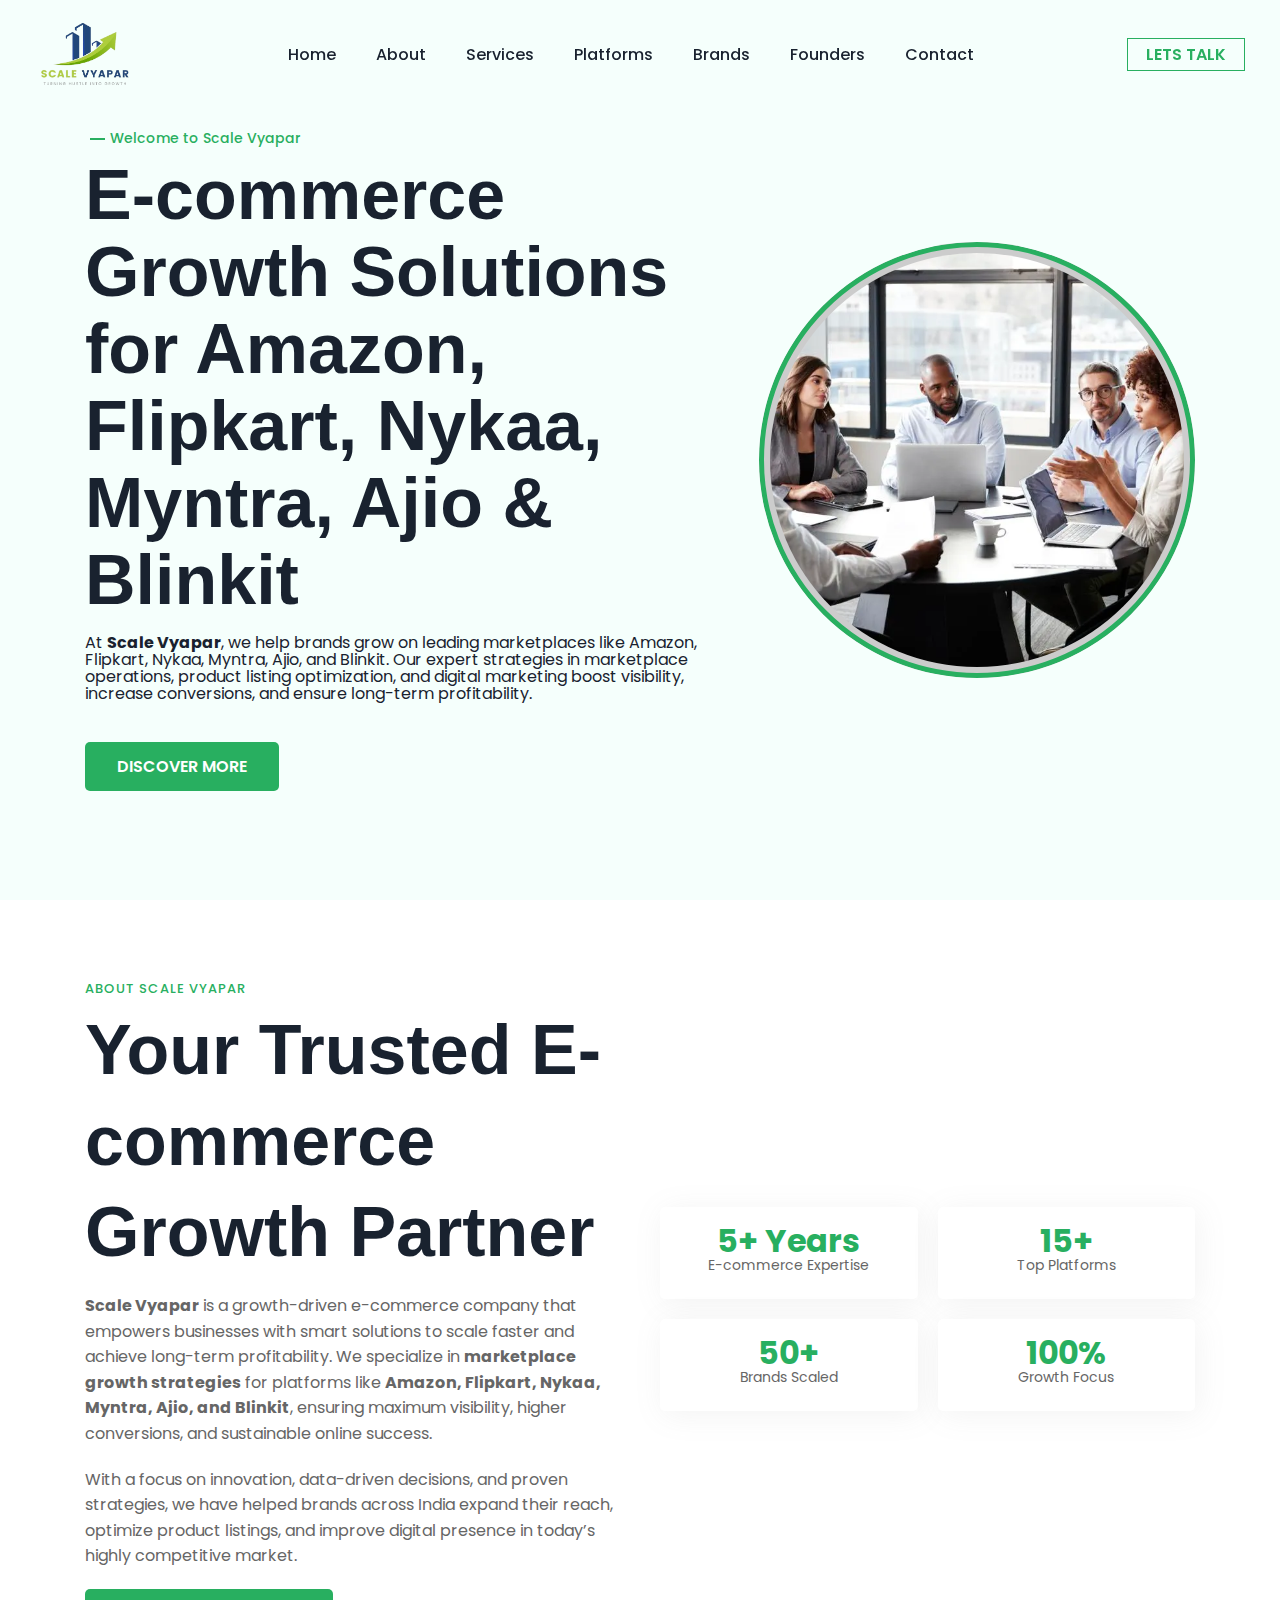
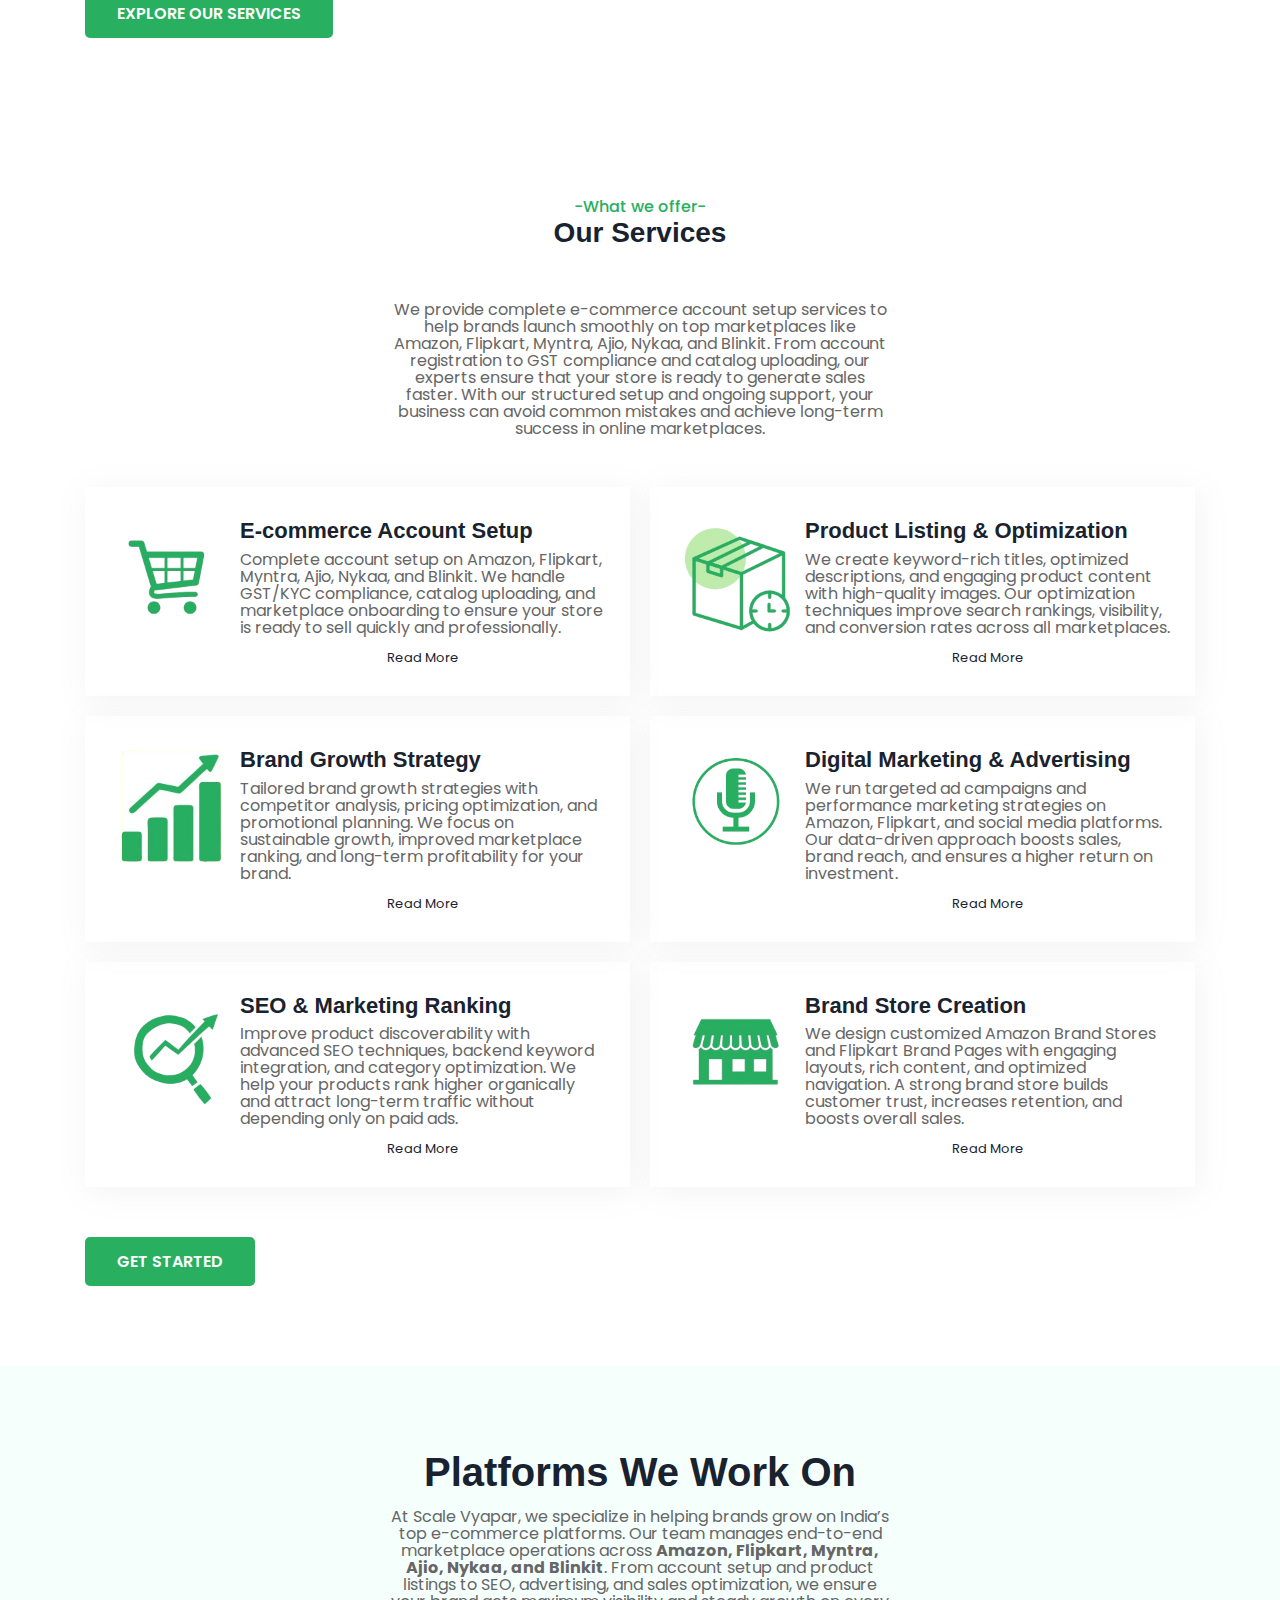
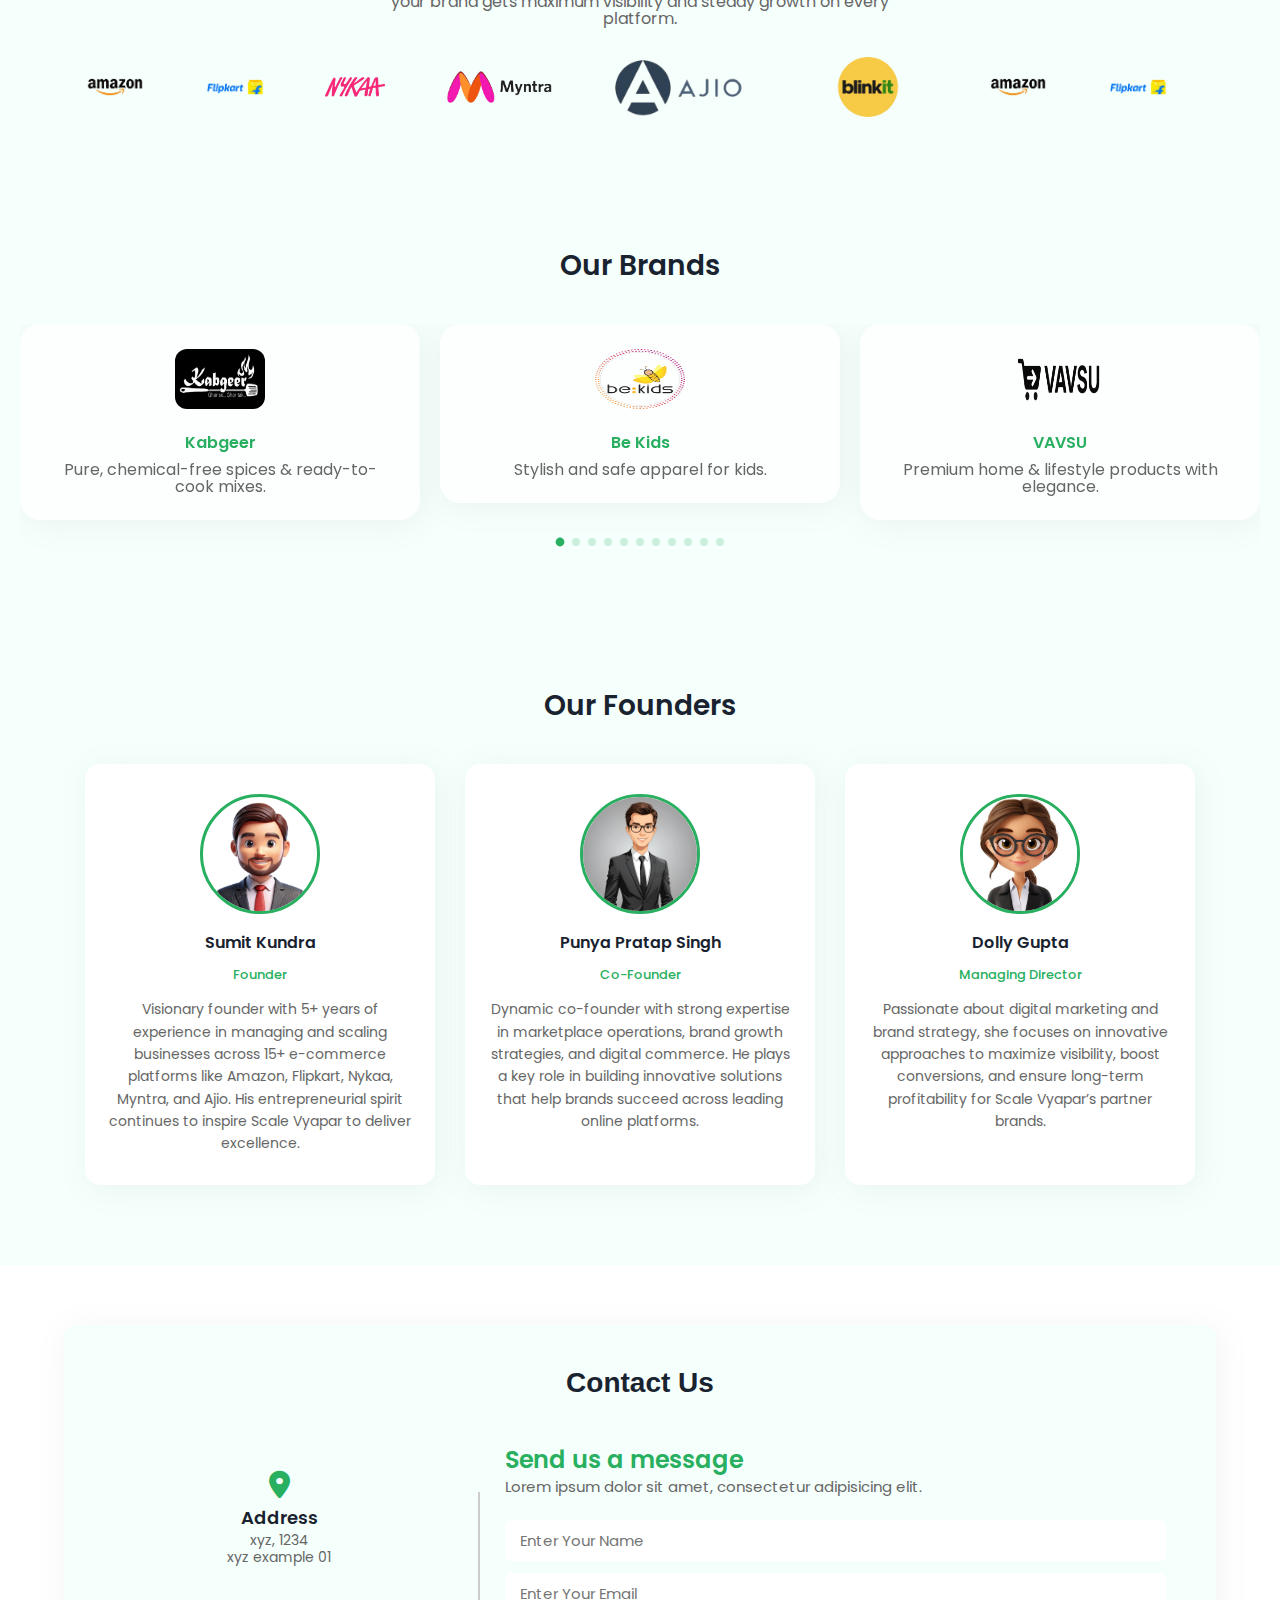
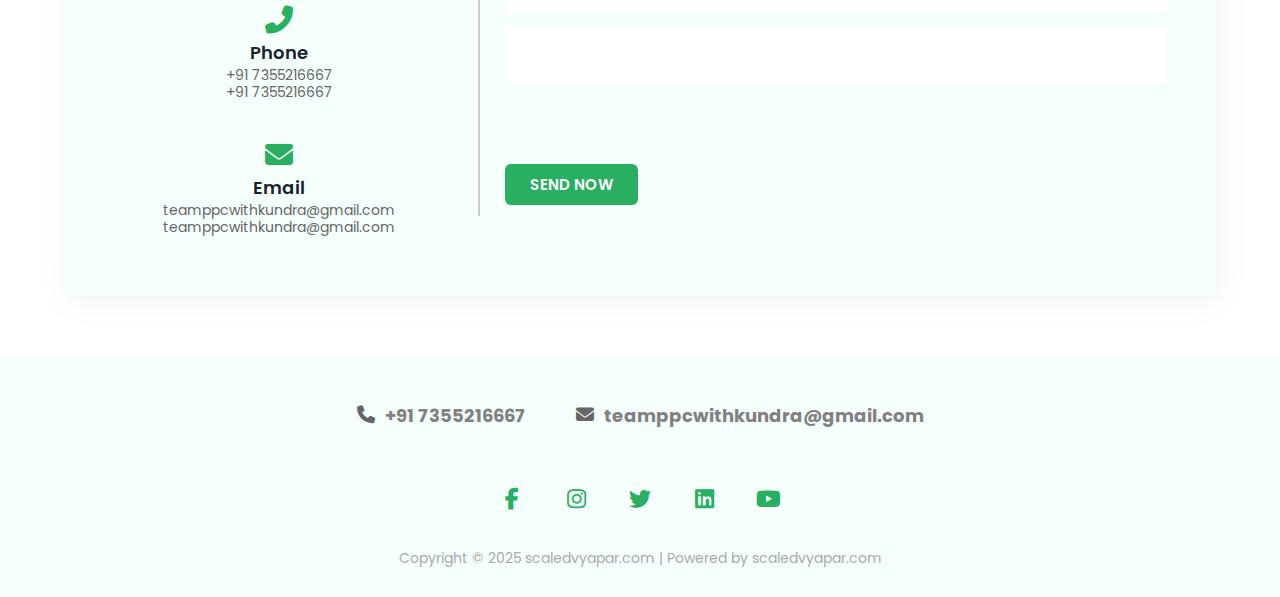
<file: index.html>
<!DOCTYPE html>
<html lang="en">
<head>
  <meta charset="UTF-8">
  <meta name="viewport" content="width=device-width, initial-scale=1.0">
  <meta name="description" content="Scale Vyapar helps brands grow on Amazon, Flipkart, Nykaa, Myntra, Ajio & Blinkit with expert e-commerce strategy, sales growth, and digital presence.">
  <meta name="keywords" content="ecommerce growth, Amazon marketing, Flipkart seller support, Nykaa growth, Ajio sales, Myntra marketing, Blinkit seller help, Scale Vyapar">
  <meta property="og:title" content="Scale Vyapar - E-commerce Growth Solutions">
  <meta property="og:description" content="Grow your brand on Amazon, Flipkart, Nykaa, Myntra, Ajio & Blinkit with expert strategy and support.">
  <meta property="og:url" content="https://scale-vyapar-portfolio.pages.dev/">
  <meta property="og:type" content="website">
  <!-- Twitter Meta -->
  <meta name="twitter:card" content="summary_large_image">
  <meta name="twitter:title" content="Scale Vyapar - E-commerce Growth Solutions">
  <meta name="twitter:description" content="Expert e-commerce strategy for Amazon, Flipkart, Nykaa, Myntra, Ajio & Blinkit.">


  <title>Scale Vyapar – E-commerce Growth Company | Amazon, Flipkart & Marketplace Strategy</title>
  
  <meta name="google-site-verification" content="FpYL8kxnHRjyJMRxjZP17m467JHmw6K7XlpkjridI80" />
  <!-- custom css link-->
  <link rel="stylesheet" href="style.css">

  <!--- google font links -->
  <link rel="preconnect" href="https://fonts.googleapis.com">
  <link rel="preconnect" href="https://fonts.gstatic.com" crossorigin>
  <link href="https://fonts.googleapis.com/css2?family=Kumbh+Sans:wght@100..900&family=Mulish:ital,wght@0,200..1000;1,200..1000&family=Poppins:ital,wght@0,100;0,200;0,300;0,400;0,500;0,600;0,700;0,800;0,900;1,100;1,200;1,300;1,400;1,500;1,600;1,700;1,800;1,900&display=swap" rel="stylesheet">
  <link rel="shortcut icon" href="/images/logo_scaled_vyapar-removebg-preview.png" type="image/x-icon">

  <!-- favicon -->

  <link rel="shortcut icon" href="/images/logo_scaled_vyapar-removebg-preview (1).png" type="image/x-icon">

  <link rel="stylesheet" href="https://cdnjs.cloudflare.com/ajax/libs/font-awesome/6.4.0/css/all.min.css">

  <link rel="preload" as="image" href="/images/background__1.webp">
  <link rel="stylesheet" href="https://cdn.jsdelivr.net/npm/swiper@11/swiper-bundle.min.css" />
</head>
<body>

  <header class="header" data-header>
    <div class="container">

      <img src="/images/logo_scaled_vyapar-removebg-preview (1).png" class="logo" width="100px" height="90px" alt="">

      <nav class="navbar" data-navbar>

        <div class="wrapper">
          <img src="/images/logo_scaled_vyapar-removebg-preview (1).png" class="logo"  width="100px" height="90px" alt="">
      
          <button class="nav-close-btn" aria-label="close menu" data-nav-toggler>
            <i class="fa-solid fa-xmark"></i>
          </button>
        </div> 
      
        <ul class="navbar-list">
          <li>
            <a href="#home" class="navbar-link" data-nav-link>Home</a>
          </li>
          <li>
            <a href="#about" class="navbar-link" data-nav-link>About</a>
          </li>
          <li>
            <a href="#services" class="navbar-link" data-nav-link>Services</a>
          </li>
          <li>
            <a href="#recruiters" class="navbar-link" data-nav-link>Platforms</a>
          </li>
          <li>
            <a href="#brands" class="navbar-link" data-nav-link>Brands</a>
          </li>
          <li>
            <a href="#founders" class="navbar-link" data-nav-link>Founders</a>
          </li>
          <li>
            <a href="contact.html" class="navbar-link" data-nav-link>Contact</a>
          </li>
          

        </ul>

      </nav>

      <button class="nav-open-btn" aria-label="open menu" data-nav-toggler>
        <i class="fa-solid fa-bars"></i>
      </button>

      <a href="contact.html" class="btn-outline">Lets talk</a>
    
      <div class="overlay" data-nav-toggler data-overlay></div>

    </div>
  </header>


  <main>
    <article>
      <!-- hero -->

      <section class="section hero" id="home" aria-label="hero">
        <div class="container">
          <div class="hero-content">
            
            <!-- <p class="hero-subtitle has-before">Welcome to our Company</p>
            <h1 class="h1 hero-title">Marketplace growth & e‑commerce strategy</h1>
            <p class="hero-text">Scale Vyapar provides growth-focused marketplace operations, listing optimisation, digital marketing and strategic growth plans that increase visibility, conversions, and long-term profitability.</p> -->
            <p class="hero-subtitle has-before">Welcome to Scale Vyapar</p>

            <h1 class="h1 hero-title">
            E-commerce Growth Solutions for Amazon, Flipkart, Nykaa, Myntra, Ajio & Blinkit
            </h1>

            <p class="hero-text">
            At <strong>Scale Vyapar</strong>, we help brands grow on leading marketplaces like 
            Amazon, Flipkart, Nykaa, Myntra, Ajio, and Blinkit. Our expert strategies in 
            marketplace operations, product listing optimization, and digital marketing 
            boost visibility, increase conversions, and ensure long-term profitability.
            </p>

            <div class="btn-group">
              <a href="#about" class="btn btn-primary">Discover More</a>
            </div>
          
          </div>
        
          <figure class="hero-banner has-before img-holder" style="--width: 650; --height: 650;">
            <img src="/images/background__1.webp" width="650" height="650" alt="hero banner" class="img-cover">
              <!-- Round overlay -->
              <div class="round-overlay"></div>
          </figure>
        </div>
      </section>

      <!-- about -->

      <section class="about section" id="about">
        <div class="container about-container">

        <!-- Text Content -->
        <div class="about-text">
          <h3 class="section-subtitle">About Scale Vyapar</h3>
          <h2 class="h2">Your Trusted E-commerce Growth Partner</h2>
          <p>
            <strong>Scale Vyapar</strong> is a growth-driven e-commerce company that empowers 
            businesses with smart solutions to scale faster and achieve long-term profitability. 
            We specialize in <strong>marketplace growth strategies</strong> for platforms like 
            <strong>Amazon, Flipkart, Nykaa, Myntra, Ajio, and Blinkit</strong>, ensuring 
            maximum visibility, higher conversions, and sustainable online success.
          </p>
          <p>
            With a focus on innovation, data-driven decisions, and proven strategies, 
            we have helped brands across India expand their reach, optimize product listings, 
            and improve digital presence in today’s highly competitive market.
          </p>
          <a href="#services" class="btn btn-primary">Explore Our Services</a>
        </div>

        <!-- Info Cards -->
        <div class="about-cards">
          <div class="about-card red">
            <h3>5+ Years</h3>
            <p>E-commerce Expertise</p>
          </div>
          <div class="about-card blue">
            <h3>15+</h3>
            <p>Top Platforms</p>
          </div>
          <div class="about-card green">
            <h3>50+</h3>
            <p>Brands Scaled</p>
          </div>
          <div class="about-card yellow">
            <h3>100%</h3>
            <p>Growth Focus</p>
          </div>
        </div>

  </div>
      </section>

      <!-- services-->

      <section class="section service" id="services" aria-label="service">
        <div class="container">
          <p class="section-subtitle text-center">-What we offer-</p>
          <h2 class="h2 section-title text-center">Our Services</h2>
          <p class="section-text text-center">
            We provide complete e-commerce account setup services to help brands launch smoothly on top marketplaces like Amazon, Flipkart, Myntra, Ajio, Nykaa, and Blinkit. From account registration to GST compliance and catalog uploading, our experts ensure that your store is ready to generate sales faster. With our structured setup and ongoing support, your business can avoid common mistakes and achieve long-term success in online marketplaces.
          </p>

          <ul class="grid-list">
            <li>
              <div class="service-card has-after">

                <figure class="card-icon">
                  <img src="/images/Untitled_design-removebg-preview (1).png" width="120" height="120" loading="lazy" alt="" class="img">
                </figure>

                <div class="card-content">
                  <h3 class="h3 card-title">E-commerce Account Setup</h3>
                  <p class="card-text">
                    Complete account setup on Amazon, Flipkart, Myntra, Ajio, Nykaa, and Blinkit. 
                    We handle GST/KYC compliance, catalog uploading, and marketplace onboarding to ensure 
                    your store is ready to sell quickly and professionally.
                  </p>
                  <a href="#" class="btn-link">
                    <span class="span">Read More</span>
                  </a>
                </div>

              </div>
            </li>

            <li>
              <div class="service-card has-after">

                <figure class="card-icon">
                  <img src="/images/Untitled_design__1_-removebg-preview (1).png" width="120" height="120" loading="lazy" alt="" class="img">
                </figure>

                <div class="card-content">
                  <h3 class="h3 card-title">Product Listing & Optimization</h3>
                  <p class="card-text">
                    We create keyword-rich titles, optimized descriptions, and engaging product content with 
                    high-quality images. Our optimization techniques improve search rankings, visibility, 
                    and conversion rates across all marketplaces.
                  </p>
                  <a href="#" class="btn-link">
                    <span class="span">Read More</span>
                  </a>
                </div>

              </div>
            </li>

            <li>
              <div class="service-card has-after">

                <figure class="card-icon">
                  <img src="/images/Untitled_design__2_-removebg-preview (1).png" width="120" height="120" loading="lazy" alt="" class="img">
                </figure>

                <div class="card-content">
                  <h3 class="h3 card-title">Brand Growth Strategy</h3>
                  <p class="card-text">
                    Tailored brand growth strategies with competitor analysis, pricing optimization, 
                    and promotional planning. We focus on sustainable growth, improved marketplace ranking, 
                    and long-term profitability for your brand.
                  </p>
                  <a href="#" class="btn-link">
                    <span class="span">Read More</span>
                  </a>
                </div>

              </div>
            </li>

            <li>
              <div class="service-card has-after">

                <figure class="card-icon">
                  <img src="/images/Untitled_design__3_-removebg-preview (1).png" width="120" height="120" loading="lazy" alt="" class="img">
                </figure>

                <div class="card-content">
                  <h3 class="h3 card-title">Digital Marketing & Advertising</h3>
                  <p class="card-text">
                    We run targeted ad campaigns and performance marketing strategies on Amazon, Flipkart, 
                    and social media platforms. Our data-driven approach boosts sales, brand reach, and 
                    ensures a higher return on investment.
                  </p>
                  <a href="#" class="btn-link">
                    <span class="span">Read More</span>
                  </a>
                </div>

              </div>
            </li>

            <li>
              <div class="service-card has-after">

                <figure class="card-icon">
                  <img src="/images/Untitled_design__4_-removebg-preview (1).png" width="120" height="120" loading="lazy" alt="" class="img">
                </figure>

                <div class="card-content">
                  <h3 class="h3 card-title">SEO & Marketing Ranking</h3>
                  <p class="card-text">
                    Improve product discoverability with advanced SEO techniques, backend keyword integration, 
                    and category optimization. We help your products rank higher organically and attract 
                    long-term traffic without depending only on paid ads.
                  </p>
                  <a href="#" class="btn-link">
                    <span class="span">Read More</span>
                  </a>
                </div>

              </div>
            </li>

            <li>
              <div class="service-card has-after">

                <figure class="card-icon">
                  <img src="/images/Untitled_design__5_-removebg-preview (1).png" width="120" height="120" loading="lazy" alt="" class="img">
                </figure>

                <div class="card-content">
                  <h3 class="h3 card-title">Brand Store Creation</h3>
                  <p class="card-text">
                    We design customized Amazon Brand Stores and Flipkart Brand Pages with engaging layouts, 
                    rich content, and optimized navigation. A strong brand store builds customer trust, 
                    increases retention, and boosts overall sales.
                  </p>
                  <a href="#" class="btn-link">
                    <span class="span">Read More</span>
                  </a>
                </div>

              </div>
            </li>


          </ul>

          <a href="" class="btn btn-primary">Get Started</a>
        </div>
      </section>

      <!-- platform-->

      <section class="recruiters section" id="recruiters">
        <div class="container">

          <h2 class="h2 section-title text-center">Platforms We Work On</h2>
          <p class="section-text text-center"> At Scale Vyapar, we specialize in helping brands grow on India’s top e-commerce platforms. 
              Our team manages end-to-end marketplace operations across <strong>Amazon, Flipkart, Myntra, Ajio, Nykaa, and Blinkit</strong>. 
              From account setup and product listings to SEO, advertising, and sales optimization, 
              we ensure your brand gets maximum visibility and steady growth on every platform.
          </p>

          <!-- Logo Slider -->
          <div class="logo-slider">
            <div class="logo-track">
              <img src="/images/amazone-removebg-preview.png" alt="Amazon Marketplace">
              <img src="/images/flipkart-removebg-preview.png" alt="Flipkart Seller Hub">
              <img src="/images/nykaa-removebg-preview.png" alt="Nykaa Marketplace">
              <img src="/images/myntra-removebg-preview.png" alt="Myntra Seller Platform">
              <img src="/images/ajio-removebg-preview.png" alt="Ajio Seller Services">
              <img src="/images/blinkit-removebg-preview.png" alt="Blinkit Seller Support">
              <!-- repeat for smooth infinite effect -->
              <img src="/images/amazone-removebg-preview.png" alt="Amazon Marketplace">
              <img src="/images/flipkart-removebg-preview.png" alt="Flipkart Seller Hub">
              <img src="/images/nykaa-removebg-preview.png" alt="Nykaa Marketplace">
              <img src="/images/myntra-removebg-preview.png" alt="Myntra Seller Platform">
              <img src="/images/ajio-removebg-preview.png" alt="Ajio Seller Services">
              <img src="/images/blinkit-removebg-preview.png" alt="Blinkit Seller Support">
            </div>
          </div>

        </div>
      </section>

      <!-- brands -->

      <section class="brands" id="brands">
        <div class="max-width">
          <h2 class="section-title">Our Brands</h2>

          <!-- Swiper -->
          <div class="swiper mySwiper">
            <div class="swiper-wrapper">
              <div class="swiper-slide">
                <img src="/images/IMG_9729-removebg-preview (1).png" style="background-color: black;" alt="">
                <div class="text">Kabgeer</div>
                <p>Pure, chemical-free spices & ready-to-cook mixes.</p>
              </div>
              <div class="swiper-slide">
                <img src="/images/96625367_1643352569137290_9131521451105452032_n-removebg-preview.png" alt="">
                <div class="text">Be Kids</div>
                <p>Stylish and safe apparel for kids.</p>
              </div>
              <div class="swiper-slide">
                <img src="/images/WhatsApp_Image_2025-08-19_at_10.18.02_PM-removebg-preview (1).png" alt="">
                <div class="text">VAVSU</div>
                <p>Premium home & lifestyle products with elegance.</p>
              </div>
              <div class="swiper-slide">
                <img src="/images/WhatsApp_Image_2025-08-15_at_12.30.33_AM-removebg-preview (1).png" style="background-color: black;" alt="">
                <div class="text">CLAPTRI</div>
                <p>Smart lifestyle brand for home, kitchen, and essentials.</p>
              </div>
              <div class="swiper-slide">
                <img src="/images/pankh_by_divine-removebg-preview.png" alt="">
                <div class="text">Pankh by Divine</div>
                <p>Elegant ethnic brand blending tradition with style.</p>
              </div>
              <div class="swiper-slide">
                <img src="/images/airious-removebg-preview (1).png" style="background-color: black;" alt="">
                <div class="text">Airious Perfume</div>
                <p>Refreshing fragrances crafted for elegance, charm, and confidence.</p>
              </div>
              <div class="swiper-slide">
                <img src="/images/qlect-removebg-preview.png" alt="">
                <div class="text">QLECT</div>
                <p>Innovative electronics brand offering quality, smart, reliable products.</p>
              </div>
              <div class="swiper-slide">
                <img src="/images/chak_karr_dekho-removebg-preview.png" alt="">
                <div class="text">Chak Karr Dekho</div>
                <p>Trusted brand delivering pure, traditional, flavorful spices.</p>
              </div>
              <div class="swiper-slide">
                <img src="/images/grains_of_india-removebg-preview.png" alt="">
                <div class="text">Grains of India</div>
                <p>Authentic Indian grains, nutritious, fresh, sourced directly from local farmers.</p>
              </div>
              <div class="swiper-slide">
                <img src="/images/pink_delight-removebg-preview.png" alt="">
                <div class="text">Pink Delight</div>
                <p>Sweet, flavorful desserts and treats, perfect for every joyful occasion.</p>
              </div>
              <div class="swiper-slide">
                <img src="/images/saar_beauty-removebg-preview.png" alt="">
                <div class="text">Saar Beauty</div>
                <p>Skincare products enhancing natural beauty and daily confidence.</p>
              </div>
            </div>
            <!-- Add Pagination -->
            <div class="swiper-pagination"></div>
          </div>
        </div>
      </section>

     <!-- founders -->

     <section class="founders" id="founders">
        <div class="container">
    <h2 class="section-title">Our Founders</h2>

    <div class="team-row">
      <!-- Founder 1 -->
      <div class="team-card">
        <img src="/images/profile 1.png" alt="Sumit Kundra" class="team-img">
        <h3 class="team-name">Sumit Kundra</h3>
        <p class="team-role">Founder</p>
        <p class="team-text">
          Visionary founder with 5+ years of experience in managing and scaling
          businesses across 15+ e-commerce platforms like Amazon, Flipkart,
          Nykaa, Myntra, and Ajio. His entrepreneurial spirit continues to
          inspire Scale Vyapar to deliver excellence.
        </p>
      </div>

      <!-- Founder 2 -->
      <div class="team-card">
        <img src="/images/profile 2.jpg" alt="Punya Pratap Singh" class="team-img">
        <h3 class="team-name">Punya Pratap Singh</h3>
        <p class="team-role">Co-Founder</p>
        <p class="team-text">
          Dynamic co-founder with strong expertise in marketplace operations,
          brand growth strategies, and digital commerce. He plays a key role in
          building innovative solutions that help brands succeed across leading
          online platforms.
        </p>
      </div>

      <!-- Founder 3 -->
      <div class="team-card">
        <img src="/images/profile 3.jpg" alt="Dolly Gupta" class="team-img">
        <h3 class="team-name">Dolly Gupta</h3>
        <p class="team-role">Managing Director</p>
        <p class="team-text">
          Passionate about digital marketing and brand strategy, she focuses on
          innovative approaches to maximize visibility, boost conversions, and
          ensure long-term profitability for Scale Vyapar’s partner brands.
        </p>
      </div>
    </div>
  </div>
     </section>

     <!-- contact -->
     <section class="contact" id="contact">
      <h2 class="h2 section-title text-center">Contact Us</h2>
        <div class="content">
          <div class="left-side">
            <div class="address details">
              <i class="fas fa-map-marker-alt"></i>
              <div class="topic">Address</div>
              <div class="text-one">xyz, 1234</div>
              <div class="text-two">xyz example 01</div>
            </div>
            
            <div class="phone details">
              <i class="fas fa-phone-alt"></i>
              <div class="topic">Phone</div>
              <div class="text-one"><a href="tel:+917355216667">+91 7355216667</a></div>
              <div class="text-two"><a href="tel:+917355216667">+91 7355216667</a></div>
            </div>

            <div class="email details">
              <i class="fas fa-envelope"></i>
              <div class="topic">Email</div>
              <div class="text-one"><a href="mailto:teamppcwithkundra@gmail.com">teamppcwithkundra@gmail.com</a></div>
              <div class="text-two"><a href="mailto:teamppcwithkundra@gmail.com">teamppcwithkundra@gmail.com</a></div>
            </div>

          </div>

          <div class="right-side">
            <div class="topic-text">Send us a message</div>
            <p>Lorem ipsum dolor sit amet, consectetur adipisicing elit.</p>
          
            <form id="contact-form" >
              <div class="input-box">
                <input type="text" name="name" placeholder="Enter Your Name" required>
              </div>
              <div class="input-box">
                <input type="text" name="email" placeholder="Enter Your Email" required>
              </div>
              <div class="input-box message-box">
                <textarea name="message" required></textarea>
              </div>
              <div class="btn-group button">
                <input type="submit" value="Send Now" class="btn btn-primary">
              </div>
              </form>
          </div>
        </div>
     </section>

     <!-- Footer -->
      <footer>
          <div class="footer-content">
          
          <div class="footer-item">
            <i class="fa-solid fa-phone"></i>
            <span><a href="tel:+917355216667">+91 7355216667</a></span>
          </div>

          <div class="footer-item">
            <i class="fa-solid fa-envelope"></i>
            <span><a href="mailto:teamppcwithkundra@gmail.com">teamppcwithkundra@gmail.com</a></span>
          </div>

        </div> 
          <!-- Social Icons -->
          <div class="social-icons">
            <a href="#"><i class="fab fa-facebook-f"></i></a>
            <a href="#"><i class="fab fa-instagram"></i></a>
            <a href="#"><i class="fab fa-twitter"></i></a>
            <a href="#"><i class="fab fa-linkedin"></i></a>
            <a href="#"><i class="fab fa-youtube"></i></a>
          </div>


          <!-- Copyright -->
          <div class="copyright">
            <p>Copyright © 2025 scaledvyapar.com | Powered by scaledvyapar.com</p>
          </div>
      </footer>

    </article>
  </main>

  <!-- script -->
  <script src="https://cdn.jsdelivr.net/npm/swiper@11/swiper-bundle.min.js"></script>
  <script src="app.js"></script>
</body>
</html>
</file>
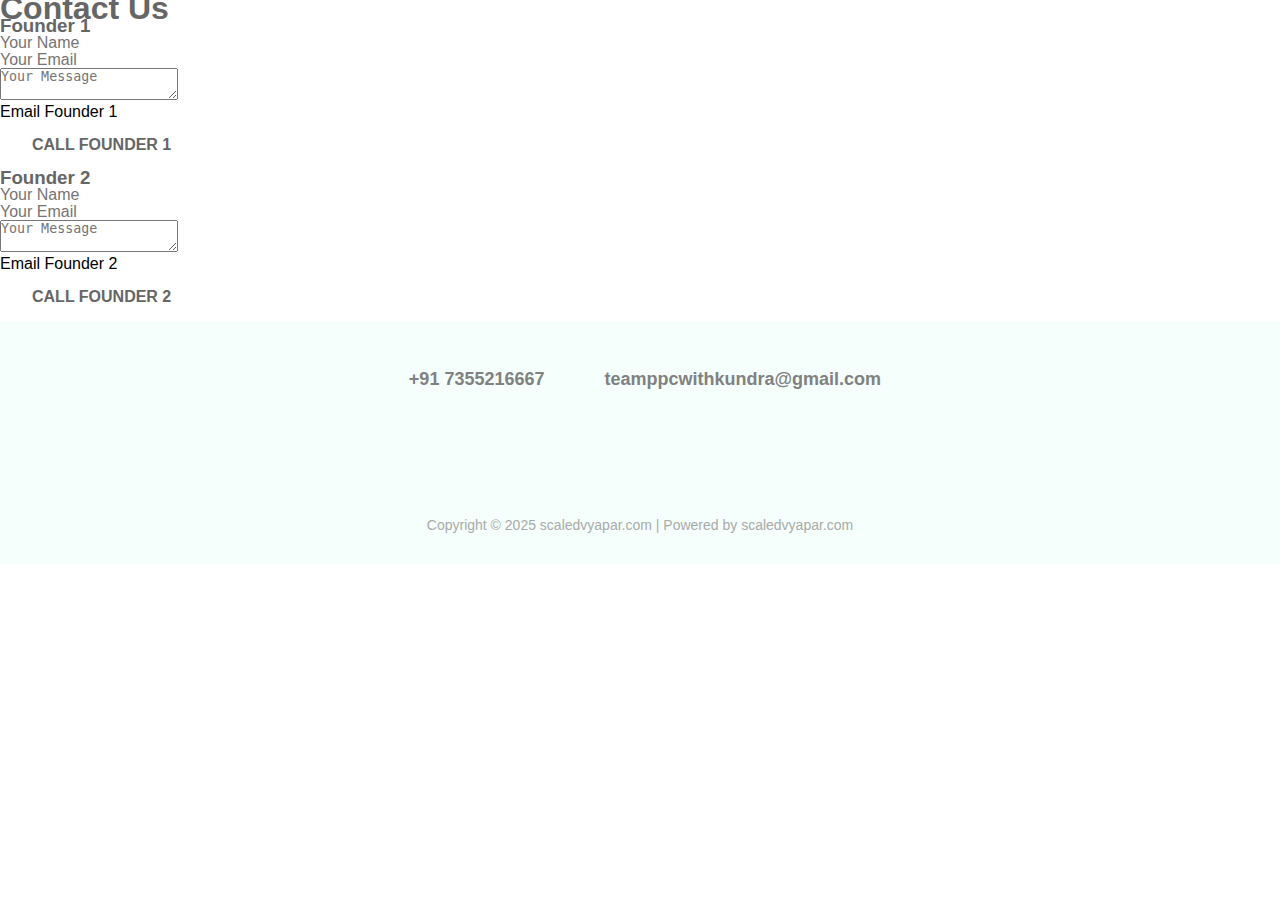
<file: contact.html>
<!DOCTYPE html>
<html lang="en">
<head>
    <meta charset="UTF-8">
    <meta name="viewport" content="width=device-width, initial-scale=1.0">
    <title>Document</title>
    <link rel="stylesheet" href="style.css">
</head>
<body>
      <!-- Contact Section -->
  <section id="contact">
    <h1>Contact Us</h1>
    <div class="forms">
      <!-- Founder 1 -->
      <form action="mailto:founder1@gmail.com" method="post" enctype="text/plain">
        <h3>Founder 1</h3>
        <input type="text" name="name" placeholder="Your Name" required>
        <input type="email" name="email" placeholder="Your Email" required>
        <textarea name="message" placeholder="Your Message" required></textarea>
        <button type="submit">Email Founder 1</button>
        <a href="tel:+911234567890" class="btn">Call Founder 1</a>
      </form>

      <!-- Founder 2 -->
      <form  action="mailto:founder1@gmail.com" method="post" enctype="text/plain">
        <h3>Founder 2</h3>
        <input type="text" placeholder="Your Name" required>
        <input type="email" placeholder="Your Email" required>
        <textarea placeholder="Your Message" required></textarea>
        <button type="submit">Email Founder 2</button>
        <a href="tel:+911234567890" class="btn">Call Founder 2</a>
      </form>
    </div>
  </section>


    <!-- Footer -->
  <footer>
    <div class="footer-content">
    
    <div class="footer-item">
      <i class="fa-solid fa-phone"></i>
      <span><a href="tel:+917355216667">+91 7355216667</a></span>
    </div>

    <div class="footer-item">
      <i class="fa-solid fa-envelope"></i>
      <span><a href="mailto:teamppcwithkundra@gmail.com">teamppcwithkundra@gmail.com</a></span>
    </div>

  </div>
    <!-- Social Icons -->
    <div class="social-icons">
      <a href="#"><i class="fab fa-facebook-f"></i></a>
      <a href="#"><i class="fab fa-instagram"></i></a>
      <a href="#"><i class="fab fa-twitter"></i></a>
      <a href="#"><i class="fab fa-linkedin"></i></a>
      <a href="#"><i class="fab fa-youtube"></i></a>
    </div>


    <!-- Copyright -->
    <div class="copyright">
      <p>Copyright © 2025 scaledvyapar.com | Powered by scaledvyapar.com</p>
    </div>
  </footer>

  <script src="app.js"></script>
</body>
</html>
</file>
<file: style.css>
:root {

  /* colors */

  --rich-black-fogra-29-1: hsl(215, 31%, 14%);
  --rich-black-fogra-29-2: hsl(230, 14%, 8%);
  --rich-black-fogra-39: hsl(158, 29%, 5%);
  --granite-gray: hsl(0, 0%, 40%);
  --go-green_50: hsla(145, 63%, 42%, 0.5);
  --go-green_8: hsla(145, 63%, 42%, 0.08);
  --go-green_5: hsl(145, 63%, 42%, 0.05);
  --light-gray: hsl(0, 0%, 80%);
  --mint-cream: hsl(160, 100%, 98%);
  --cultured: hsl(0, 0%, 93%);
  --go-green: hsl(145, 63%, 42%);
  --white: hsl(0, 0%, 100%);
  --jet: hsl(0, 0%, 18%);


  /* typography */
  --ff-poppins: 'Poppins', sans-serif;
  --ff-cuprum: 'Cuprum', sans-serif;

  --fs-1: 4.5rem;
  --fs-2: 3.6rem;
  --fs-3: 3.5rem;
  --fs-4: 3.2rem;
  --fs-5: 2.5rem;
  --fs-6: 2.4rem;
  --fs-7: 2.2rem;
  --fs-8: 2rem;
  --fs-9: 1.8rem;
  --fs-10: 1.5rem;
  --fs-11: 1.4rem;
  --fs-12: 1.3rem;
  --fs-600: 600;
  --fs-500: 500;

  /* spacing */
  
  --section-padding: 80px;

  /* shadow */
  --shadow-1: 3px 4px 30px hsla(0, 0%, 53%, 0.1);
  --shadow-2: 5px 3px 40px hsla(191, 100%, 17%, 0.1);

  /* radius */
  --radius-5: 5px;

  /* transition */
  --transition-1: 0.25s ease;
  --transition-2: 0.5s ease;
  --cubic-out: cubic-bezier(0.33, 0.85, 0.4, 0.96);
}


/* reset */

*,
*::before,
*::after {
  margin: 0;
  padding: 0;
  box-sizing: border-box;
}

li {
  list-style: none;
}

a {
  color: inherit;
  text-decoration: none;
}

a,
img,
span,
input,
button,
i {
  display: block;
}

img {
  height: auto;
}

input,
button {
  background: none;
  border: none;
  font: inherit;
}

input {
  width: 100%;
}

button {
  cursor: pointer;
}

i {
  pointer-events: none;
}

address {
  font-style: normal;
}

html {
  font-family: var(--ff-poppins);
  font-size: 10px;
  scroll-behavior: smooth;
}

body {
  background-color: var(--white);
  color: var(--granite-gray);
  font-size: 1.6rem;
  line-height: 1.7rem;
  /* height: 300vh; */
}

:focus-visible {
  outline-offset: 4px;
}

::-webkit-scrollbar { width: 10px;}

::-webkit-scrollbar-track { background-color: hsl(0, 0%, 98%); }

::-webkit-scrollbar-thumb { background-color: hsl(0, 0%, 80%); }

::-webkit-scrollbar-thumb:hover { background-color: hsl(0, 0%, 70%); }

/* reused code */

.container {
  padding-inline: 15px;
}

.section { padding-block: var(--section-padding); }

.has-before,
.has-after {
  position: relative;
  z-index: 1;
}

.has-before::before,
.has-after::after {
  content: "";
  position: absolute;
}

.h1,
.h2,
.h3,
.h2-sm {
  color: var(--rich-black-fogra-29-1);
  font-family: var(--ff-cuprum);
}

.h1{
  font-size: var(--fs-1);
  line-height: 1.1;
}

.h2 { font-size: var(--fs-2); }

.h2,
.h3,
.h2-sm {
  line-height: 1.3;
}

.h2-sm { font-size: var(--fs-3); }

.h3 { font-size: var(--fs-7); }

.btn-group {
  display: flex;
  flex-wrap: wrap;
  justify-content: center;
  align-items: center;
  gap: 35px;
}

.btn {
  font-weight: var(--fs-600);
  text-transform: uppercase;
  padding: 12px 24px;
  border-radius: var(--radius-5);
  max-width: max-content;
  transition: var(--transition-1);
  display: inline-block;
}

.btn-primary {
  background-color: var(--go-green);
  color: var(--white);
}

.btn-primary:is(:hover, :focus) {
  background-color: var(--rich-black-fogra-29-1);
}

.img-holder {
  aspect-ratio: var(--width) / var(--height);
  background-color: var(--light-gray);
}

.img-cover {
  width: 100%;
  height: 100%;
  object-fit: cover;
}

.w-100 { width: 100%; }

.text-center { text-align: center; }

.section-subtitle {
  color: var(--go-green);
  font-weight: var(--fs-500);
}

.grid-list {
  display: grid;
  gap: 20px;
}

.btn-link {
  color: var(--rich-black-fogra-29-1);
  font-size: var(--fs-12);
  display: flex;
  justify-content: center;
  align-items: center;
  gap: 5px;
  transition: var(--transition-1);
}





/* header */

.header .btn-outline { display: none; }

.header {
  padding-block: 15px;
  position: fixed;
  top: 0;
  left: 0;
  width: 100%;
  z-index: 4;
}

.header.active {
  background-color: var(--white);
  box-shadow: var(--shadow-2);
}

.header .container {
  display: flex;
  justify-content: space-between;
  align-items: center;
}

.nav-open-btn {
  color: var(--rich-black-fogra-29-1);
  font-size: 25px;
}

.navbar {
  position: fixed;
  top: 0;
  left: -200px;
  max-width: 200px;
  width: 100%;
  height: 100%;
  background-color: var(--rich-black-fogra-39);
  color: var(--white);
  padding: 30px 20px;
  visibility: hidden;
  transition: 0.25s var(--cubic-out);
  z-index: 4;
}

.navbar.active {
  visibility: visible;
  transform: translateX(200px);
  transition-duration: 0.5s;
}

.nav-close-btn{
  color: var(--white);
}

.navbar .wrapper {
  display: flex;
  align-items: center;
  justify-content: space-between;
  margin-block-end: 25px;
}

.nav-close-btn { 
  font-size: 25px;
  opacity: 0.5;
}

.navbar-link {
  padding-block: 10px;
  transition: var(--transition-1);
}

.navbar-link:is(:hover, :focus) {
  color: var(--go-green);
}

.overlay {
  position: fixed;
  inset: 0;
  background-color: hsla(0, 0%, 100%, 0.7);
  visibility: hidden;
  opacity: 0;
  transition: var(--transition-1);
  z-index: 3;
}

.overlay.active {
  visibility: visible;
  opacity: 1;
}


/* hero */

.hero {
  background-color: var(--mint-cream);
  padding-block-start: calc(var(--section-padding));
  text-align: center;
  padding-top: 100px;
  overflow: hidden;
}

.hero .container {
  display: grid;
  gap: 50px;
}

.hero-subtitle {
  color: var(--go-green);
  font-size: var(--fs-12);
  font-weight: var(--fs-500);
  max-width: max-content;
  margin-inline: auto;
  z-index: 0;
}

.hero-subtitle::before {
  top: 8px;
  left: -20px;
  width: 15px;
  height: 2px;
  background-color: var(--go-green);
}

.hero-title {
  margin-block: 10px 15px;
}

.hero-text {
  color: var(--rich-black-fogra-29-1);
}

.hero .btn-group {
  margin-block-start: 40px;
}

.hero-banner {
  position: relative;
  display: inline-block;
  border-radius: 50%;
  overflow: hidden;
  z-index: 1;
}

/* Image styling */
.hero-banner img {
  border-radius: 50%;
  display: block;
  object-fit: cover;
  position: relative;
  border: 5px solid var(--go-green);
  padding: 6px;
  z-index: 3;
  transition: transform 0.5s ease;
}

/* Hover zoom */
.hero-banner:hover img {
  transform: scale(1.05);
}

/* Green overlay on hover */
.hero-banner::after {
  content: "";
  position: absolute;
  inset: 0;
  border-radius: 50%;
  background: rgba(34, 197, 94, 0.25); /* go-green transparent */
  opacity: 0;
  transition: opacity 0.5s ease;
  z-index: 4;
}

.hero-banner:hover::after {
  opacity: 1;
}

/* Rotating border (outside image) */
.round-border {
  position: absolute;
  top: -25px;   /* gap from image */
  left: -25px;
  width: calc(100% + 50px);
  height: calc(100% + 50px);
  border-radius: 50%;
  border: 6px solid transparent;
  border-top: 6px solid var(--go-green);
  border-right: 6px solid var(--go-green);
  animation: spinBorder 8s linear infinite;
  z-index: 2;
}

/* Rotate animation */
@keyframes spinBorder {
  from { transform: rotate(0deg); }
  to { transform: rotate(360deg); }
}


/* .hero-banner,
.hero-banner > img {
  border-radius: 50%;
}

.hero-banner::before {
  top: 50%;
  left: 50%;
  transform: translate(-50%, -50%);
  width: 120%;
  height: 120%;
  background-image: url('/images/96625367_1643352569137290_9131521451105452032_n-removebg-preview.png');
  background-repeat: no-repeat;
  background-size: contain;
  background-position: center;
  z-index: -1;

} */


/* about */

/* ========== ABOUT SECTION ========== */
.about-container {
  display: flex;
  flex-direction: column;
  gap: 30px;
}

/* -------- Text Content -------- */
.about-text h3 {
  color: var(--go-green);
  font-size: var(--fs-12);
  margin-bottom: 8px;
  text-transform: uppercase;
  letter-spacing: 1px;
}

.about-text h2 {
  font-size: var(--fs-2);
  margin-bottom: 15px;
  color: var(--rich-black-fogra-29-1);
}

.about-text p {
  color: var(--granite-gray);
  line-height: 1.6;
  margin-bottom: 20px;
}

.about-text .btn-group {
  margin-top: 15px;
  display: flex;
  justify-content: center; /* mobile: center align */
}

/* -------- Cards Grid -------- */
.about-cards {
  display: grid;
  grid-template-columns: 1fr;
  gap: 20px;
}

.about-card {
  padding: 25px;
  border-radius: var(--radius-5);
  background-color: var(--white);
  text-align: center;
  color: var(--rich-black-fogra-29-1);
  box-shadow: var(--shadow-1); /* ✅ subtle shadow */
  transition: transform 0.3s ease, box-shadow 0.3s ease;
}

.about-card:hover {
  transform: translateY(-5px); /* lift effect */
  box-shadow: var(--shadow-2);
}

.about-card h3 {
  font-size: var(--fs-5);
  margin-bottom: 8px;
  color: var(--go-green);
  font-weight: bold;
}

.about-card p {
  font-size: var(--fs-11);
  color: var(--granite-gray);
}

/* -------- Responsive Design -------- */
@media (min-width: 768px) {
  .about-container {
    display: grid;
    grid-template-columns: 1fr 1fr;
    align-items: center;
    gap: 40px;
  }

  .about-text .btn-group {
    justify-content: flex-start; /* tablet/desktop: left align */
  }

  .about-cards {
    grid-template-columns: 1fr 1fr;
  }
}

@media (min-width: 1024px) {
  .about-text h2 {
    font-size: var(--fs-1);
  }

  .about-card h3 {
    font-size: var(--fs-4);
  }
}



/* service */

.service .section-text { margin-block: 15px 50px; }

.service .grid-list { margin-block-end: 50px; }

.service-card {
  height: 100%;
  padding: 30px 25px;
  text-align: center;
  box-shadow: var(--shadow-1);
}

.service-card::after {
  bottom: 0;
  left: 0;
  width: 0;
  height: 2px;
  background-color: var(--go-green);
  transition: var(--transition-2);
}

.service-card:is(:hover, :focus-within)::after { width: 100%; }

.service-card .card-icon {
  max-width: max-content;
  margin-inline: auto;
  margin-block-end: 10px;
}

.service-card .img { transition: var(--transition-1); }

.service-card:is(:hover, :focus-within) .img { transform: scale(1.1); }

.service-card .card-text { margin-block: 5px 13px; }

.service .btn { margin-inline: auto; }

/* platforms */


.recruiters {
  text-align: center;
  padding-block: var(--section-padding);
  background-color: var(--mint-cream);
  overflow: hidden;
}

.recruiters h2 {
  font-size: var(--fs-2);
  margin-bottom: 10px;
  color: var(--rich-black-fogra-29-1);
}

.recruiters .section-subtitle {
  font-size: var(--fs-11);
  color: var(--granite-gray);
  margin-bottom: 30px;
}

/* ---------- Logo Slider ---------- */
.logo-slider {
  overflow: hidden;
  position: relative;
  width: 100%;
  margin-top: 30px;
}

.logo-track {
  display: flex;
  gap: 60px;
  animation: slide 25s linear infinite;
  width: calc(200px * 12); /* adjust based on logos count */
}

.logo-track img {
  height: 60px;
  width: auto;
  /* filter: grayscale(100%); */
  transition: filter 0.3s ease, transform 0.3s ease;
}

.logo-track img:hover {
  filter: grayscale(0);
  transform: scale(1.1);
}

/* Animation for infinite scroll */
@keyframes slide {
  0% { transform: translateX(0); }
  100% { transform: translateX(-50%); }
}

/* ---------- Responsive ---------- */
@media (max-width: 768px) {
  .logo-track {
    gap: 30px;
    animation-duration: 20s;
  }
  .logo-track img {
    height: 40px;
  }
}


/* brands */

.brands {
  padding: 60px 20px;
  text-align: center;
  background: var(--mint-cream, #f9fdfb);
}

.section-title {
  font-size: 2.5rem;
  font-weight: 600;
  margin-bottom: 40px;
  color: var(--rich-black-fogra-29-1);
  position: relative;
}

.swiper {
  width: 100%;
  padding: 40px 0;
}

.swiper-slide {
  background: rgba(255, 255, 255, 0.8);
  backdrop-filter: blur(10px);
  border-radius: 20px;
  box-shadow: var(--shadow-1);
  display: flex;
  flex-direction: column;
  align-items: center;   /* horizontally center */
  justify-content: center; /* vertically center */
  padding: 25px;
  transition: all 0.4s ease;
  text-align: center;
}

.swiper-slide:hover {
  transform: translateY(-8px) scale(1.03);
  box-shadow: 0 8px 20px rgba(0, 128, 96, 0.25);
}

.swiper-slide img {
  width: 90px;
  height: 60px;
  margin: 0 auto 15px; /* center + space below */
  display: block;
  border-radius: 12px;
  transition: filter 0.3s ease, transform 0.3s ease;
}

.swiper-slide:hover img {
  filter: grayscale(0);
  transform: scale(1.1);
}

.swiper-slide .text {
  font-weight: 600;
  padding: 10px;
  /* font-size: ; */
  color: var(--go-green);
}

.swiper-pagination {
  position: relative !important;  
  margin-top: 20px;               
  text-align: center;             
}

/* Pagination Dots */

.swiper-pagination-bullet {
  background: var(--go-green) !important;  /* green theme */
  opacity: 0.4;
  width: 10px;
  height: 10px;
  transition: all 0.3s ease;
}

.swiper-pagination-bullet-active {
  background: var(--go-green) !important;
  opacity: 1;
  transform: scale(1.1);
}

/* Navigation Arrows */

.swiper-button-next,
.swiper-button-prev {
  color: var(--go-green);
  transition: transform 0.3s;
}

.swiper-button-next:hover,
.swiper-button-prev:hover {
  transform: scale(1.2);
}


/* founders  */


.founders {
  padding: 80px 20px;
  background: var(--mint-cream);
  text-align: center;
}

.section-title {
  font-size: 2.8rem;
  font-weight: 600;
  color: var(--rich-black-fogra-29-1);
  margin-bottom: 50px;
}

.team-row {
  display: grid;
  grid-template-columns: repeat(auto-fit, minmax(280px, 1fr));
  gap: 30px;
  justify-content: center;
}

.team-card {
  background: #fff;
  border-radius: 15px;
  box-shadow: var(--shadow-1);
  padding: 30px 20px;
  transition: transform 0.3s ease, box-shadow 0.3s ease;
}

.team-card:hover {
  transform: translateY(-8px);
  box-shadow: 0 8px 20px rgba(0, 128, 96, 0.25);
}

.team-img {
  width: 120px;
  height: 120px;
  border-radius: 50%;
  object-fit: cover;
  margin: 0 auto 20px;
  border: 3px solid var(--go-green);
}

.team-name {
  font-size: 1.6rem;
  font-weight: 600;
  color: var(--rich-black-fogra-29-1);
}

.team-role {
  font-size: 1.3rem;
  color: var(--go-green);
  font-weight: 500;
  margin-top: 15px;
  margin-bottom: 15px;
}

.team-text {
  font-size: 1.4rem;
  color: var(--granite-gray);
  line-height: 1.6;
}


/* contact section */
.contact {
  width: 90%;
  max-width: 1200px;
  margin: 60px auto;
  background: var(--mint-cream);
  padding: 40px 50px;
  border-radius: 12px;
  box-shadow: var(--shadow-1);
}

.contact .content {
  display: flex;
  align-items: flex-start;
  justify-content: space-between;
  gap: 40px;
}

/* Left side */
.contact .content .left-side {
  flex: 1;
  display: flex;
  flex-direction: column;
  align-items: center;
  position: relative;
  padding-right: 20px;
}

.contact .content .left-side::before {
  content: '';
  position: absolute;
  height: 80%;
  width: 2px;
  right: -15px;
  top: 50%;
  transform: translateY(-50%);
  background-color: var(--light-gray);
}

.contact .content .left-side .details {
  margin: 20px 0;
  text-align: center;
}

.contact .content .left-side .details i {
  font-size: 28px;
  color: var(--go-green);
  margin-bottom: 10px;
}

.contact .content .left-side .details .topic {
  font-size: 18px;
  font-weight: var(--fs-600);
  margin-bottom: 6px;
  color: var(--rich-black-fogra-29-1);
}

.contact .content .left-side .details .text-one,
.contact .content .left-side .details .text-two {
  font-size: 14px;
  color: var(--granite-gray);
}

/* Right side */
.contact .content .right-side {
  flex: 2;
}

.contact .content .right-side .topic-text {
  font-size: 24px;
  font-weight: 600;
  margin-bottom: 10px;
  color: var(--go-green);
}

.contact .content .right-side p {
  font-size: 15px;
  color: var(--granite-gray);
  margin-bottom: 25px;
}

.right-side .input-box {
  margin: 12px 0;
}

.right-side .input-box input,
.right-side .input-box textarea {
  width: 100%;
  border: none;
  background: var(--white);
  border-radius: 6px;
  font-size: 15px;
  padding: 12px 15px;
  resize: none;
  transition: border 0.3s;
}

.right-side .input-box input:focus,
.right-side .input-box textarea:focus {
  outline: none;
  border: 2px solid var(--go-green);
  background: #fff;
}

.right-side .message-box {
  min-height: 120px;
}

.right-side .button {
  margin-top: 10px;
  display: inline-block; 
  margin-top: 6px;
}

.right-side .button input {
  background: var(--go-green);
  color: var(--white);
  padding: 12px 25px;
  border-radius: 6px;
  font-size: 15px;
  font-weight: 600;
  cursor: pointer;
  transition: 0.3s;
}

.right-side .button input:hover {
  background: var(--rich-black-fogra-29-1);
}

/* Responsive Media Queries */
@media (max-width: 992px) {
  .contact .content {
    flex-direction: column;
    align-items: center;
  }

  .contact .content .left-side {
    width: 100%;
    padding: 0;
  }

  .contact .content .left-side::before {
    display: none;
  }

  .contact .content .right-side {
    width: 100%;
    margin-left: 0;
    margin-top: 30px;
  }
}

@media (max-width: 600px) {
  .contact {
    padding: 30px 20px;
  }

  .contact .content .right-side .topic-text {
    font-size: 20px;
  }

  .right-side .button input {
    width: 100%;
    text-align: center;
  }
}


/* Footer */
footer {
  background: var(--mint-cream);
  display: flex;
  flex-direction: column;
  text-align: center;
  padding: 30px 20px;
  position: relative;
}
.footer-content {
  display: flex;
  justify-content: center;
  align-items: center;
  gap: 50px;
  flex-wrap: wrap;
  padding: 20px 0;
  border-bottom: 1px solid rgba(255, 255, 255, 0.2);
  font-family: "Poppins", sans-serif;
}
.footer-item {
  display: flex;
  align-items: center;
  gap: 10px;
  font-size: 18px;
}
.footer-item .icon {
  font-size: 22px;
}
.footer-item a {
  color: #818181;
  text-decoration: none;
  font-weight: bold;
  transition: color 0.3s ease;
}
.footer-item a:hover {
  color: black;
}
.social-icons {
  margin: 15px 0;
  padding-top: 20px;
}
.social-icons a {
  display: inline-block;
  margin: 0 10px;
  color: var(--go-green);
  font-size: 22px;
  width: 40px;
  height: 40px;
  line-height: 40px;
  border-radius: 50%;
  transition: 0.3s;
}
.social-icons a:hover {
  background: var(--go-green);
  color: var(--mint-cream);
  transform: scale(1.1);
}
.footer-nav {
  margin: 20px 0;
}
.footer-nav a {
  margin: 0 15px;
  color: #ddd;
  text-decoration: none;
  font-size: 16px;
  transition: 0.3s;
}
.footer-nav a:hover {
  color: #0984e3;
}
.copyright {
  margin-top: 15px;
  font-size: 14px;
  color: #aaa;
  font-family: "Poppins", sans-serif;
}


/* media query */

/* responsive for large than 575px */

@media (min-width: 575px){
  /* custom css */


  :root {
    /* typography */

    --fs-1: 5.4rem;
  }

  .container {
    max-width: 540px;
    width: 100%;
    margin-inline: auto;
  }


  /* header */ 

  .header .container { max-width: unset; }

  /* services */

  .service .grid-list { grid-template-columns: 1fr 1fr; }

  .service-card { text-align: left; }

  .service-card .card-icon { margin-inline: 0; }

  .service-card .btn { justify-content: flex-start; }
}



/* responsive for large than 768px */

@media (min-width: 768px){
  /* custom css */


  :root {
    /* typography */

    --fs-1: 7rem;
    --fs-2: 4rem;
    --fs-3: 3.5rem;
  }


  /* reused code */

  .container { max-width: 720px; }

  .btn { padding: 16px 32px; }

  .section-text.text-center {
    max-width: 50ch;
    margin-inline: auto;
  }

  /* hero */

  .hero-subtitle { --fs-12: 1.4rem; }

  
}


/* responsive for large than 992px */

@media (min-width: 992px){

  /* reused code */

  .container { max-width: 960px; }

  /* header */

  .nav-open-btn,
  .navbar .wrapper,
  .overlay { display: none; }

  .header { padding: 20px; }

  .navbar,
  .navbar.active { all: unset; }

  .navbar-list {
    display: flex;
    gap: 40px;
  }

  .navbar-link {
    color: var(--rich-black-fogra-29-1);
    font-weight: var(--fs-500);
    padding-block: 0;
  }

  .header .btn-outline {
    display: block;
    color: var(--go-green);
    font-weight: var(--fs-600);
    text-transform: uppercase;
    border: 1px solid var(--go-green);
    padding: 7px 18px;
    transition: var(--transition-1);
  }

  .header .btn-outline:is(:hover, :focus){
    background-color: var(--go-green);
    color: var(--white);
  }

  /* hero */

  .hero { text-align: left; }

  .hero .container {
    grid-template-columns: 1fr 0.7fr;
    align-items: center;
  }

  .hero-subtitle { margin-inline: 25px 0; }

  .hero .btn-group { justify-content: flex-start; }


  /* service */
  .service-card {
    display: flex;
    align-items: flex-start;
    gap: 10px;
  }
}



/* responsive for large than 1200px */

@media (min-width: 1200px){
  /* custom css */


  :root {
    /* typography */

    --fs-1: 7rem;
    --fs-3: 3.8rem;
  }


  /* reused code */

  .container { max-width: 1140px; }

  .btn { padding: 16px 32px; }

  /* hero */

  .hero { 
    min-height: 100vh;
    display: grid;
    align-items: center; 
  }

  

  
}
</file>
